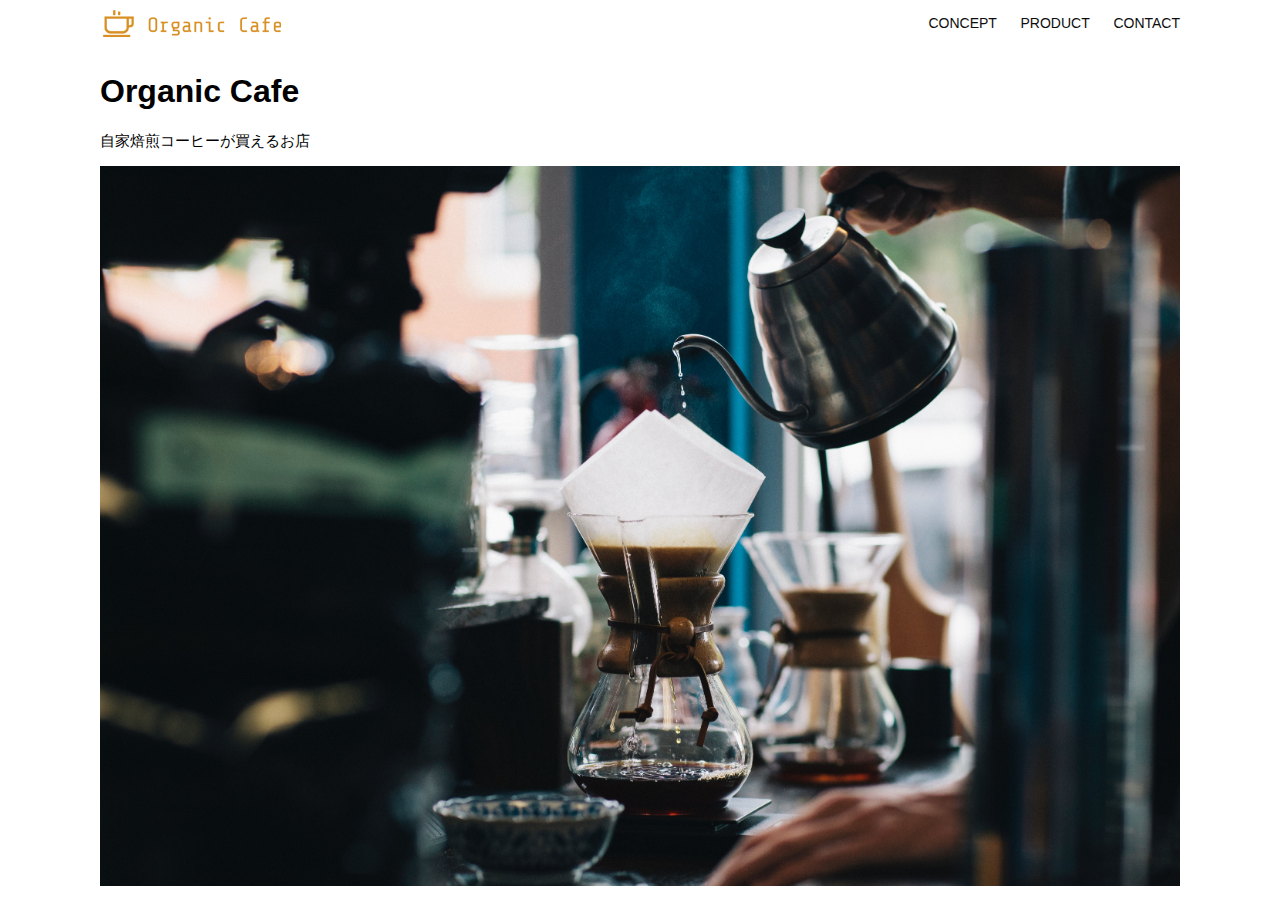
<file: kadai_013/index.html>
<!DOCTYPE html>
<html>
  <head>
    <title>Organic Cafe</title>
    <meta charset="UTF-8" />
    <meta name="description" content="自家焙煎のコーヒーがお家で楽しめるOrganic Cafe"/>
    <meta name="viewport" content="width=device-width, initial-scale=1.0" />
    <link rel="stylesheet" href="style.css" />
  </head>
  <body>
    <!-- ヘッダー -->
    <header>
      <!-- ロゴ -->
      <a href="index.html" id="logo"><img src="images/logo.png" alt="トップページに戻る"/></a>

      <!-- PC用ナビゲーション -->
      <nav id="nav-pc">
        <a href="index.html#concept">CONCEPT</a>
        <a href="index.html#product">PRODUCT</a>
        <a href="index.html#contact">CONTACT</a>
      </nav>

      <!-- スマホ用ハンバーガーメニュー -->
        <img id="menu-sp" onclick="document.getElementById('nav-sp').style.display = 'block'" src="images/button-menu.png" alt="ナビゲーションを開く">

      <!-- スマホ用ナビゲーション -->
      <div id="nav-sp">
          <img id="close" onclick="document.getElementById('nav-sp').style.display = 'none'" src="images/button-close.png" alt="ナビゲーションを閉じる">

        <nav>
          <ul>
            <li>
              <a id="logo-sp" href="index.html" onclick="document.getElementById('nav-sp').style.display = 'none'">
                <img src="images/logo-sp.png" alt="トップページに戻る">
              </a>
            </li>
            <li>
              <a class="menu" href="index.html#concept" onclick="document.getElementById('nav-sp').style.display = 'none'">CONCEPT</a>
            </li>
            <li>
              <a class="menu" href="index.html#product" onclick="document.getElementById('nav-sp').style.display = 'none'">PRODUCT</a>
            </li>
            <li>
              <a class="menu" href="index.html#contact" onclick="document.getElementById('nav-sp').style.display = 'none'">CONTACT</a>
            </li>
          </ul>
        </nav>

      </div>
    </header>

    <main>
      <article>
        <!-- メインビジュアル -->
        <section id="main-visual">
          <div id="main-message">
            <h1>Organic Cafe</h1>
            <p>自家焙煎コーヒーが買えるお店</p>
          </div>
          <img src="images/main-image.jpg" alt="コーヒーをハンドドリップで淹れる画像"/>
        </section>
      </article>
    </main>
  </body>
</html>
</file>
<file: kadai_013/style.css>
/* PC、スマホ共通スタイル */
* {
  box-sizing: border-box;
}

body {
  font-family: "Source Sans Pro", "Hiragino Kaku Gothic ProN", Meiryo, Arial,
    sans-serif;
}

p {
  font-size: 15px;
}

#main-visual>img {
  width: 100%;
}

/*================
PC用のスタイル 
=================*/
@media screen and (min-width: 768px) {
  /* 横幅設定 */
  body {
    max-width: 1080px;
    min-width: 960px;
    margin: 0 auto 0 auto;
  }

  /* ヘッダー */
  header {
    display: flex;
    justify-content: space-between;
  }

  /* ナビゲーションのレイアウト */
  #nav-pc {
    text-align: right;
    font-size: 14px;
    padding-top: 15px;
  }

  /* ナビゲーションのリンクの装飾設定 */
  #nav-pc>a {
    text-decoration: none;
    margin-left: 20px;
  }

  #nav-pc>a:link {
    color: #0d0d0d;
  }

  #nav-pc>a:visited {
    color: #0d0d0d;
  }

  #nav-pc>a:hover {
    color: #0d0d0d;
    text-decoration: underline;
  }

  #nav-pc>a:active {
    color: #0d0d0d;
  }
  /* スマホ用を非表示 */
  #menu-sp {
    display: none;
  }
  #nav-sp {
    display: none;
  }
}



/*================
スマホ用のスタイル 
=================*/
@media screen and (max-width: 767px){
  body {
    min-width: 375px;
    margin: 0;
  }
  /* PCのナビゲーションを非表示に */
  #nav-pc {
    display: none;
  }

  /* ハンバーガーメニュー */
  #menu-sp {
    float: right;
    padding: 0;
  }
  /* スマホ用ナビゲーション */
  #nav-sp {
    background-color: #ce933e;
    position: absolute;
    left: 0;
    top: 0;
    height: 100%;
    width: 100%;
    display: none;
    z-index: 100;
  }
  #nav-sp ul {
    padding-left: 0;
  }
  #nav-sp li {
    list-style: none;
  }

  /* ｘボタン */
  #close {
    position: absolute;
    top: 20px;
    right: 20px;
  }

  /* ナビゲーションメニュー用ロゴ */
  #logo-sp {
    margin: 80px 0 30px 20px;
  }

  #nav-sp a {
    display: block;
  }
  #nav-sp a:link {
    color: #fff;
  }
  #nav-sp a:visited {
    color: #fff;
  }
  #nav-sp a:hover {
    color: #fff;
    text-decoration: underline;
  }
  #nav-sp a:active {
    color: #fff;
  }

  #nav-sp .menu {
    text-decoration: none;
    display: block;
    margin: 0 20px;
    height: 40px;
    font-size: 16px;
    background-image: url("images/arrow.png");
    background-repeat: no-repeat;
    background-position: right top;
  }
}
</file>
